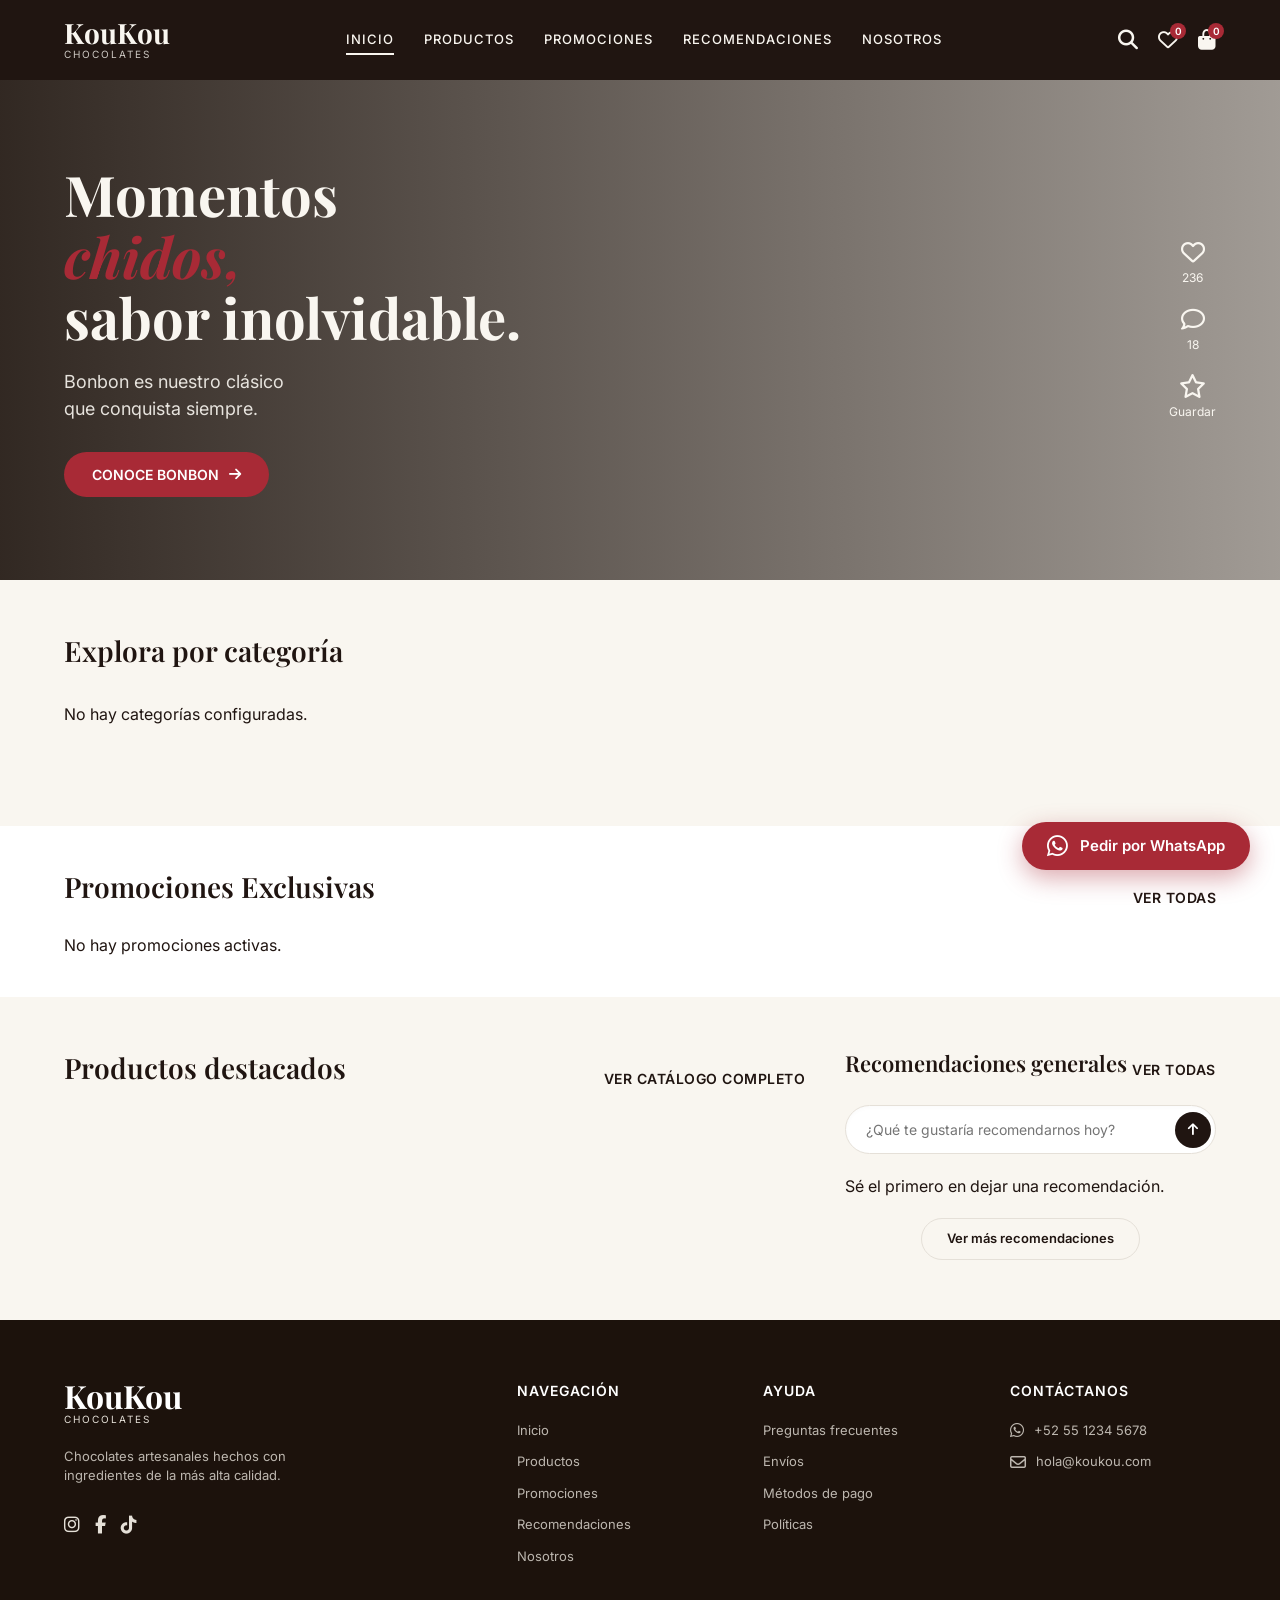
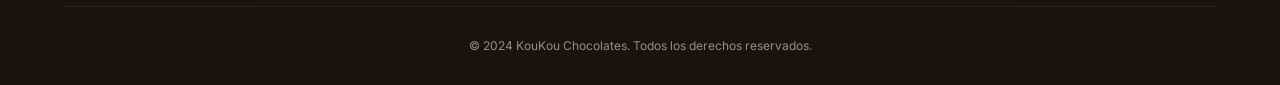
<file: WebKoukou/index.html>
<!DOCTYPE html>
<html lang="es">
<head>
    <meta charset="UTF-8">
    <meta name="viewport" content="width=device-width, initial-scale=1.0">
    <title>KouKou Chocolates | Inicio</title>
    <link rel="stylesheet" href="https://cdnjs.cloudflare.com/ajax/libs/font-awesome/6.4.0/css/all.min.css">
    <link rel="stylesheet" href="styles.css">
</head>
<body>
    <!-- Header -->
    <header class="header">
        <div class="logo">
            <span>KouKou</span>
            <span>CHOCOLATES</span>
        </div>
        <nav class="nav-links">
            <a href="index.html" class="active">INICIO</a>
            <a href="productos.html">PRODUCTOS</a>
            <a href="promociones.html">PROMOCIONES</a>
            <a href="recomendaciones.html">RECOMENDACIONES</a>
            <a href="nosotros.html">NOSOTROS</a>
        </nav>
        <div class="header-icons">
            <button><i class="fa-solid fa-magnifying-glass"></i></button>
            <button>
                <i class="fa-regular fa-heart"></i>
                <div class="badge" id="global-likes-badge">0</div>
            </button>
            <button>
                <i class="fa-solid fa-bag-shopping"></i>
                <div class="badge" id="global-cart-badge">0</div>
            </button>
        </div>
    </header>

    <!-- Hero Section -->
    <section id="hero-home" class="hero">
        <div class="hero-content">
            <h1>Momentos <br><span>chidos,</span><br>sabor inolvidable.</h1>
            <p>Bonbon es nuestro clásico<br>que conquista siempre.</p>
            <a href="productos.html" class="btn-primary">
                CONOCE BONBON <i class="fa-solid fa-arrow-right"></i>
            </a>
        </div>
        <div class="hero-stats">
            <div class="stat"><i class="fa-regular fa-heart"></i><span>236</span></div>
            <div class="stat"><i class="fa-regular fa-comment"></i><span>18</span></div>
            <div class="stat"><i class="fa-regular fa-star"></i><span>Guardar</span></div>
        </div>
    </section>

    <!-- Categories -->
    <section class="categories">
        <h2 class="section-title">Explora por categoría</h2>
        <div class="categories-scroll" id="dynamic-categories-nav">
            <!-- Renderizado dinámicamente -->
        </div>
    </section>

    <!-- Dynamic Category Products -->
    <section class="category-products" style="padding: 0 5% 40px; background-color: var(--bg-color);">
        <div class="products-grid" id="category-products-container">
            <!-- Renderizado desde JS (app.js) -->
        </div>
    </section>

    <!-- NUEVO LUGAR PARA PROMOCIONES (Abajo de Categorías) -->
    <section class="promotions-box" style="padding: 40px 5%; background: var(--card-bg);">
        <div class="section-header">
            <h2 class="section-title" style="margin-bottom:0; font-size: 28px;">Promociones Exclusivas</h2>
            <a href="promociones.html" class="view-all">Ver todas</a>
        </div>
        
        <div class="dynamic-promos-container" style="display: grid; grid-template-columns: repeat(auto-fit, minmax(300px, 1fr)); gap: 30px;">
            <!-- Promociones Inyectadas -->
        </div>
    </section>

    <!-- Main Content Layout (Productos Destacados & Recomendaciones) -->
    <div class="main-content" style="padding-top: 50px;">
        <!-- Products Column -->
        <section class="products-section">
            <div class="section-header">
                <h2 class="section-title" style="margin-bottom:0;">Productos destacados</h2>
                <a href="productos.html" class="view-all">Ver catálogo completo</a>
            </div>
            <div class="products-grid" id="dynamic-home-products">
                <!-- Destacados Dinámicos -->
            </div>
        </section>

        <!-- Sidebar (Recommendations) -->
        <div class="sidebar-grid" style="grid-template-columns: 1fr;">
            <section class="recommendations-box">
                <div class="section-header">
                    <h2 class="section-title" style="margin-bottom:0; font-size: 22px;">Recomendaciones generales</h2>
                    <a href="recomendaciones.html" class="view-all">Ver todas</a>
                </div>
                
                <div class="input-group">
                    <input type="text" placeholder="¿Qué te gustaría recomendarnos hoy?">
                    <button class="btn-send"><i class="fa-solid fa-arrow-up"></i></button>
                </div>

                <div id="dynamic-comments-container">
                    <!-- Comentarios Inyectados -->
                </div>
                <a href="recomendaciones.html" class="btn-outline" style="text-align: center; text-decoration: none;">Ver más recomendaciones</a>
            </section>
        </div>
    </div>

    <!-- Floating WhatsApp Button -->
    <a href="https://wa.me/525512345678" target="_blank" class="floating-whatsapp" id="btn-whatsapp-global">
        <i class="fa-brands fa-whatsapp"></i>
        <span>Pedir por WhatsApp</span>
    </a>

    <!-- Footer -->
    <footer class="footer">
        <div class="footer-grid">
            <div>
                <div class="footer-logo"><span>KouKou</span><span>CHOCOLATES</span></div>
                <p class="footer-desc">Chocolates artesanales hechos con ingredientes de la más alta calidad.</p>
                <div class="social-links">
                    <a href="#"><i class="fa-brands fa-instagram"></i></a>
                    <a href="#"><i class="fa-brands fa-facebook-f"></i></a>
                    <a href="#"><i class="fa-brands fa-tiktok"></i></a>
                </div>
            </div>
            <div>
                <h4 class="footer-title">Navegación</h4>
                <div class="footer-links">
                    <a href="index.html">Inicio</a>
                    <a href="productos.html">Productos</a>
                    <a href="promociones.html">Promociones</a>
                    <a href="recomendaciones.html">Recomendaciones</a>
                    <a href="nosotros.html">Nosotros</a>
                </div>
            </div>
            <div>
                <h4 class="footer-title">Ayuda</h4>
                <div class="footer-links">
                    <a href="#">Preguntas frecuentes</a><a href="#">Envíos</a><a href="#">Métodos de pago</a><a href="#">Políticas</a>
                </div>
            </div>
            <div>
                <h4 class="footer-title">Contáctanos</h4>
                <div class="footer-links contact-links">
                    <a href="#"><i class="fa-brands fa-whatsapp"></i> +52 55 1234 5678</a>
                    <a href="#"><i class="fa-regular fa-envelope"></i> hola@koukou.com</a>
                </div>
            </div>
        </div>
        <div class="footer-bottom">&copy; 2024 KouKou Chocolates. Todos los derechos reservados.</div>
    </footer>

    <!-- Mobile Bottom Navigation -->
    <nav class="bottom-nav">
        <a href="index.html" class="active"><i class="fa-solid fa-house"></i>INICIO</a>
        <a href="productos.html"><i class="fa-solid fa-box-open"></i>PRODUCTOS</a>
        <a href="#"><i class="fa-regular fa-heart"></i>GUARDADOS</a>
        <a href="recomendaciones.html"><i class="fa-regular fa-comment"></i>RECOMENDACIONES</a>
    </nav>

    <script src="app.js"></script>
</body>
</html>
</file>
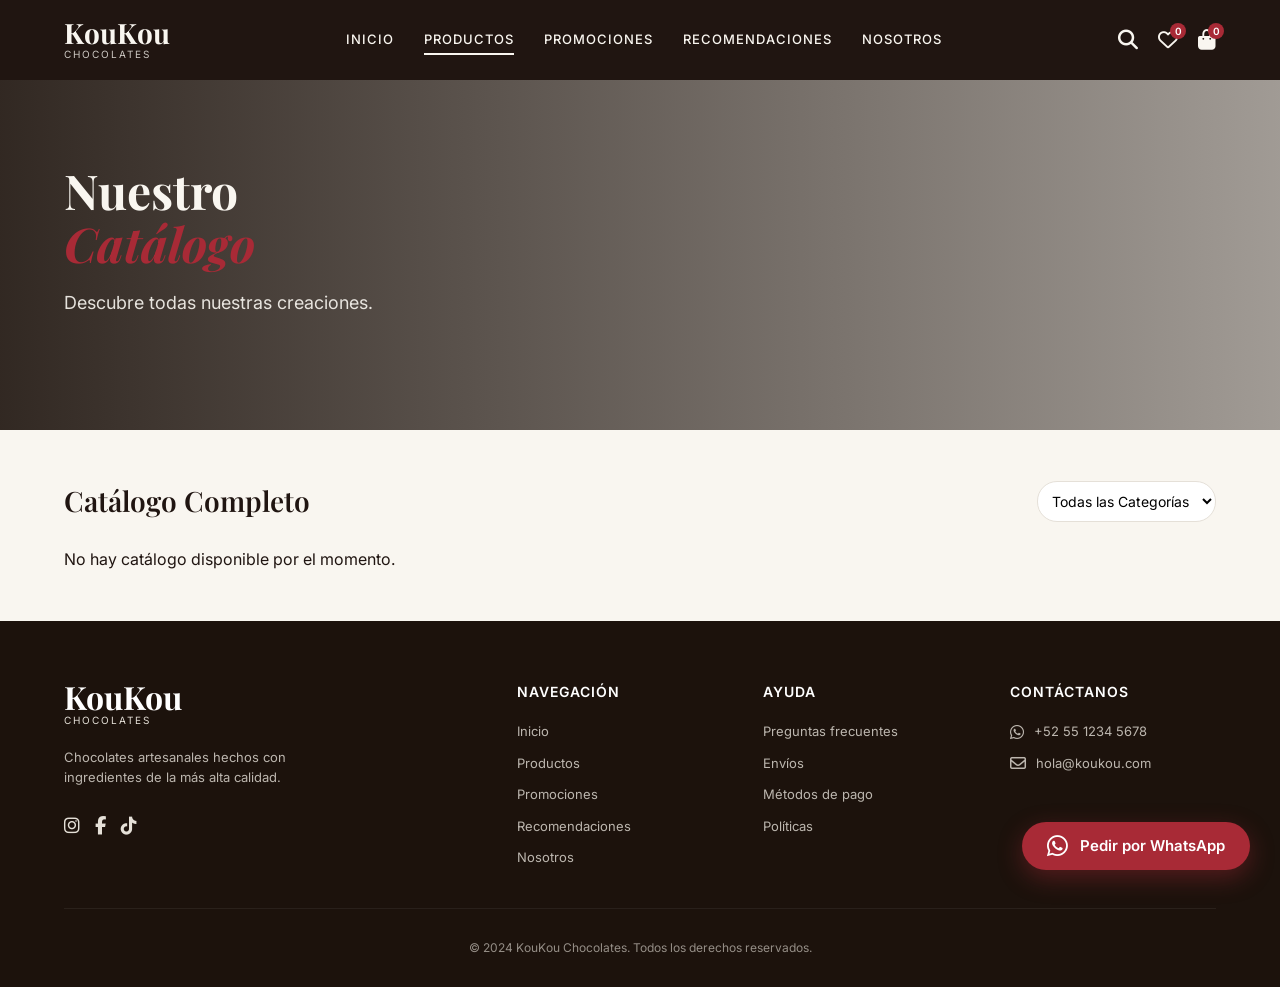
<file: WebKoukou/productos.html>
<!DOCTYPE html>
<html lang="es">
<head>
    <meta charset="UTF-8">
    <meta name="viewport" content="width=device-width, initial-scale=1.0">
    <title>KouKou | Todos los Productos</title>
    <link rel="stylesheet" href="https://cdnjs.cloudflare.com/ajax/libs/font-awesome/6.4.0/css/all.min.css">
    <link rel="stylesheet" href="styles.css">
</head>
<body>
    <!-- Header -->
    <header class="header">
        <div class="logo">
            <span>KouKou</span>
            <span>CHOCOLATES</span>
        </div>
        <nav class="nav-links">
            <a href="index.html">INICIO</a>
            <a href="productos.html" class="active">PRODUCTOS</a>
            <a href="promociones.html">PROMOCIONES</a>
            <a href="recomendaciones.html">RECOMENDACIONES</a>
            <a href="nosotros.html">NOSOTROS</a>
        </nav>
        <div class="header-icons">
            <button><i class="fa-solid fa-magnifying-glass"></i></button>
            <button>
                <i class="fa-regular fa-heart"></i>
                <div class="badge" id="global-likes-badge">0</div>
            </button>
            <button>
                <i class="fa-solid fa-bag-shopping"></i>
                <div class="badge" id="global-cart-badge">0</div>
            </button>
        </div>
    </header>

    <!-- Hero Section (Mini) -->
    <section id="hero-productos" class="hero" style="height: 350px; background: linear-gradient(to right, rgba(28, 18, 12, 0.9) 0%, rgba(28, 18, 12, 0.4) 100%), url('https://images.unsplash.com/photo-1606312619070-d48b4c652a52?q=80&w=2000&auto=format&fit=crop') center/cover;">
        <div class="hero-content">
            <h1 style="font-size: 48px;">Nuestro <br><span>Catálogo</span></h1>
            <p>Descubre todas nuestras creaciones.</p>
        </div>
    </section>

    <!-- Products Content -->
    <section class="products-section" style="padding: 50px 5%; background-color: var(--bg-color);">
        <div class="section-header">
            <h2 class="section-title" style="margin-bottom:0;">Catálogo Completo</h2>
            <div class="filters">
                <select id="category-filter" style="padding: 10px; border-radius: 20px; border: 1px solid var(--border-color); background: var(--card-bg); font-family: var(--font-body); font-size: 14px; min-width: 150px; cursor: pointer;">
                    <option value="all">Todas las Categorías</option>
                    <option value="Bonbon">Bonbon</option>
                    <option value="Douce">Douce</option>
                    <option value="Galletas">Galletas</option>
                    <option value="Postres">Postres</option>
                    <option value="Barras">Barras</option>
                    <option value="Especiales">Especiales</option>
                </select>
            </div>
        </div>

        <div id="full-catalog-container">
            <!-- Renderizado vía app.js -->
        </div>
    </section>

    <!-- Floating WhatsApp Button -->
    <a href="https://wa.me/525512345678" target="_blank" class="floating-whatsapp" id="btn-whatsapp-global">
        <i class="fa-brands fa-whatsapp"></i>
        <span>Pedir por WhatsApp</span>
    </a>

    <!-- Footer -->
    <footer class="footer">
        <div class="footer-grid">
            <div>
                <div class="footer-logo"><span>KouKou</span><span>CHOCOLATES</span></div>
                <p class="footer-desc">Chocolates artesanales hechos con ingredientes de la más alta calidad.</p>
                <div class="social-links">
                    <a href="#"><i class="fa-brands fa-instagram"></i></a>
                    <a href="#"><i class="fa-brands fa-facebook-f"></i></a>
                    <a href="#"><i class="fa-brands fa-tiktok"></i></a>
                </div>
            </div>
            <div>
                <h4 class="footer-title">Navegación</h4>
                <div class="footer-links">
                    <a href="index.html">Inicio</a>
                    <a href="productos.html">Productos</a>
                    <a href="promociones.html">Promociones</a>
                    <a href="recomendaciones.html">Recomendaciones</a>
                    <a href="nosotros.html">Nosotros</a>
                </div>
            </div>
            <div>
                <h4 class="footer-title">Ayuda</h4>
                <div class="footer-links">
                    <a href="#">Preguntas frecuentes</a><a href="#">Envíos</a><a href="#">Métodos de pago</a><a href="#">Políticas</a>
                </div>
            </div>
            <div>
                <h4 class="footer-title">Contáctanos</h4>
                <div class="footer-links contact-links">
                    <a href="#"><i class="fa-brands fa-whatsapp"></i> +52 55 1234 5678</a>
                    <a href="#"><i class="fa-regular fa-envelope"></i> hola@koukou.com</a>
                </div>
            </div>
        </div>
        <div class="footer-bottom">&copy; 2024 KouKou Chocolates. Todos los derechos reservados.</div>
    </footer>

    <!-- Mobile Bottom Navigation -->
    <nav class="bottom-nav">
        <a href="index.html"><i class="fa-solid fa-house"></i>INICIO</a>
        <a href="productos.html" class="active"><i class="fa-solid fa-box-open"></i>PRODUCTOS</a>
        <a href="#"><i class="fa-regular fa-heart"></i>GUARDADOS</a>
        <a href="recomendaciones.html"><i class="fa-regular fa-comment"></i>RECOMENDACIONES</a>
    </nav>

    <script src="app.js"></script>
    <!-- JS Eliminado, se maneja por app.js maestro -->
</body>
</html>
</file>
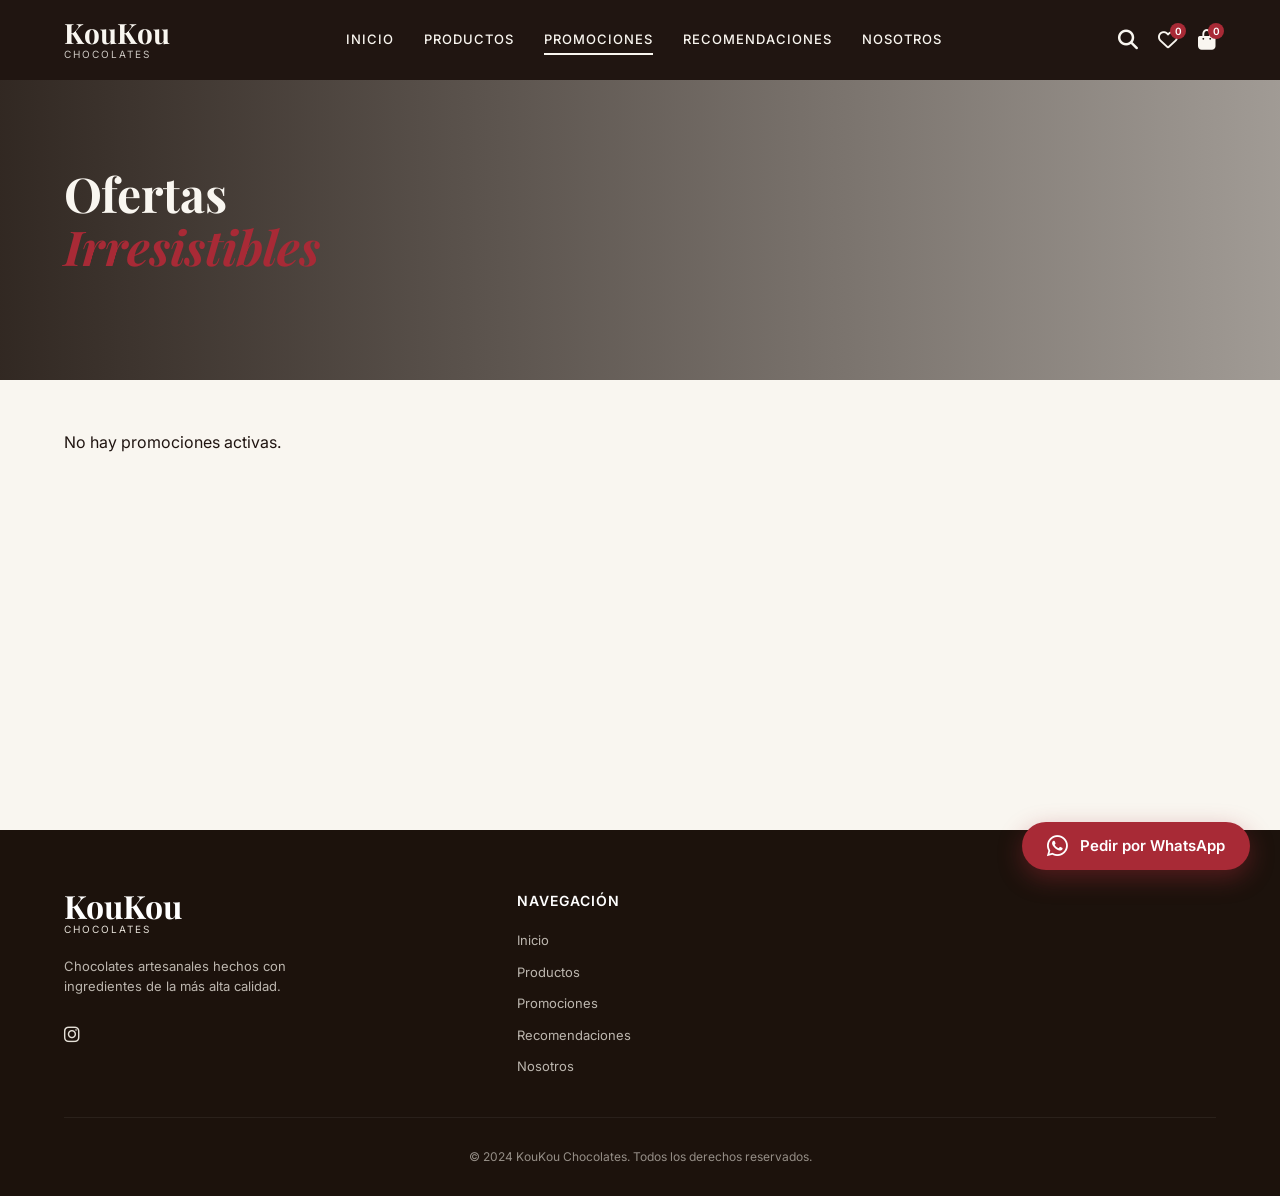
<file: WebKoukou/promociones.html>
<!DOCTYPE html>
<html lang="es">
<head>
    <meta charset="UTF-8">
    <meta name="viewport" content="width=device-width, initial-scale=1.0">
    <title>KouKou | Promociones</title>
    <link rel="stylesheet" href="https://cdnjs.cloudflare.com/ajax/libs/font-awesome/6.4.0/css/all.min.css">
    <link rel="stylesheet" href="styles.css">
</head>
<body>
    <header class="header">
        <div class="logo"><span>KouKou</span><span>CHOCOLATES</span></div>
        <nav class="nav-links">
            <a href="index.html">INICIO</a>
            <a href="productos.html">PRODUCTOS</a>
            <a href="promociones.html" class="active">PROMOCIONES</a>
            <a href="recomendaciones.html">RECOMENDACIONES</a>
            <a href="nosotros.html">NOSOTROS</a>
        </nav>
        <div class="header-icons">
            <button><i class="fa-solid fa-magnifying-glass"></i></button>
            <button><i class="fa-regular fa-heart"></i><div class="badge" id="global-likes-badge">0</div></button>
            <button><i class="fa-solid fa-bag-shopping"></i><div class="badge" id="global-cart-badge">0</div></button>
        </div>
    </header>

    <section id="hero-promos" class="hero" style="height: 300px; background: linear-gradient(to right, rgba(28, 18, 12, 0.9) 0%, rgba(28, 18, 12, 0.4) 100%), url('https://images.unsplash.com/photo-1548858348-111db05a5a1f?q=80&w=2000&auto=format&fit=crop') center/cover;">
        <div class="hero-content">
            <h1 style="font-size: 48px;">Ofertas <br><span>Irresistibles</span></h1>
        </div>
    </section>

    <section class="promotions-box" style="padding: 50px 5%; background: var(--bg-color); min-height: 50vh;">
        <div class="dynamic-promos-container" style="display: grid; grid-template-columns: repeat(auto-fit, minmax(400px, 1fr)); gap: 40px;">
            <!-- Renderizado vía app.js -->
        </div>
    </section>

    <!-- Floating WhatsApp Button -->
    <a href="https://wa.me/525512345678" target="_blank" class="floating-whatsapp" id="btn-whatsapp-global"><i class="fa-brands fa-whatsapp"></i><span>Pedir por WhatsApp</span></a>

    <footer class="footer">
        <div class="footer-grid">
            <div>
                <div class="footer-logo"><span>KouKou</span><span>CHOCOLATES</span></div>
                <p class="footer-desc">Chocolates artesanales hechos con ingredientes de la más alta calidad.</p>
                <div class="social-links"><a href="#"><i class="fa-brands fa-instagram"></i></a></div>
            </div>
            <div>
                <h4 class="footer-title">Navegación</h4>
                <div class="footer-links"><a href="index.html">Inicio</a><a href="productos.html">Productos</a><a href="promociones.html">Promociones</a><a href="recomendaciones.html">Recomendaciones</a><a href="nosotros.html">Nosotros</a></div>
            </div>
        </div>
        <div class="footer-bottom">&copy; 2024 KouKou Chocolates. Todos los derechos reservados.</div>
    </footer>
    <nav class="bottom-nav">
        <a href="index.html"><i class="fa-solid fa-house"></i>INICIO</a><a href="productos.html"><i class="fa-solid fa-box-open"></i>PRODUCTOS</a><a href="#"><i class="fa-regular fa-heart"></i>GUARDADOS</a><a href="recomendaciones.html"><i class="fa-regular fa-comment"></i>RECOMENDACIONES</a>
    </nav>
    <script src="app.js"></script>
</body>
</html>
</file>
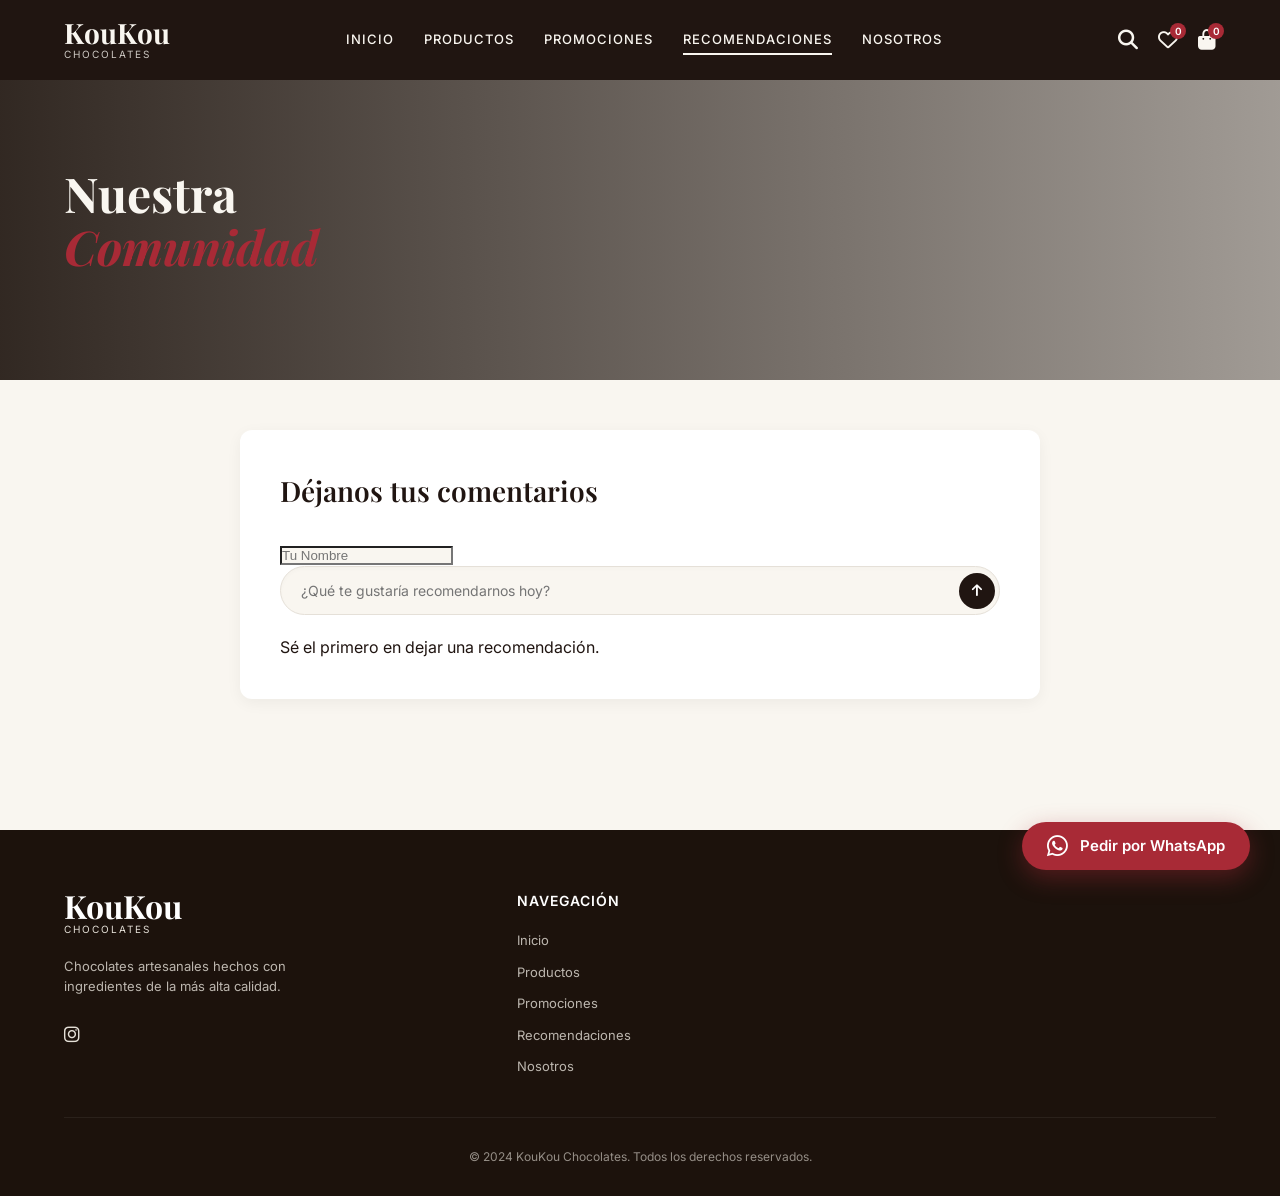
<file: WebKoukou/recomendaciones.html>
<!DOCTYPE html>
<html lang="es">
<head>
    <meta charset="UTF-8">
    <meta name="viewport" content="width=device-width, initial-scale=1.0">
    <title>KouKou | Recomendaciones</title>
    <link rel="stylesheet" href="https://cdnjs.cloudflare.com/ajax/libs/font-awesome/6.4.0/css/all.min.css">
    <link rel="stylesheet" href="styles.css">
</head>
<body>
    <header class="header">
        <div class="logo"><span>KouKou</span><span>CHOCOLATES</span></div>
        <nav class="nav-links">
            <a href="index.html">INICIO</a>
            <a href="productos.html">PRODUCTOS</a>
            <a href="promociones.html">PROMOCIONES</a>
            <a href="recomendaciones.html" class="active">RECOMENDACIONES</a>
            <a href="nosotros.html">NOSOTROS</a>
        </nav>
        <div class="header-icons">
            <button><i class="fa-solid fa-magnifying-glass"></i></button>
            <button><i class="fa-regular fa-heart"></i><div class="badge" id="global-likes-badge">0</div></button>
            <button><i class="fa-solid fa-bag-shopping"></i><div class="badge" id="global-cart-badge">0</div></button>
        </div>
    </header>

    <section id="hero-recom" class="hero" style="height: 300px; background: linear-gradient(to right, rgba(28, 18, 12, 0.9) 0%, rgba(28, 18, 12, 0.4) 100%), url('https://images.unsplash.com/photo-1551024601-bec78aea704b?q=80&w=2000&auto=format&fit=crop') center/cover;">
        <div class="hero-content">
            <h1 style="font-size: 48px;">Nuestra <br><span>Comunidad</span></h1>
        </div>
    </section>

    <section style="padding: 50px 5%; background: var(--bg-color); min-height: 50vh;">
        <div style="max-width: 800px; margin: 0 auto; background: var(--card-bg); padding: 40px; border-radius: 12px; box-shadow: 0 4px 15px rgba(0,0,0,0.05);">
            <h2 class="section-title">Déjanos tus comentarios</h2>
            
            <form id="recom-form" class="mb-8">
                <input type="text" id="recom-name" placeholder="Tu Nombre" required class="w-full p-3 mb-4 rounded-lg border border-gray-200" style="background: var(--bg-color);">
                <div class="input-group">
                    <input type="text" id="recom-text" required placeholder="¿Qué te gustaría recomendarnos hoy?" style="background: var(--bg-color);">
                    <button type="submit" class="btn-send"><i class="fa-solid fa-arrow-up"></i></button>
                </div>
            </form>

            <div id="dynamic-comments-container" class="grid grid-cols-1 gap-4">
                <!-- Renderizado vía app.js -->
            </div>
        </div>
    </section>

    <!-- Floating WhatsApp Button -->
    <a href="https://wa.me/525512345678" target="_blank" class="floating-whatsapp" id="btn-whatsapp-global"><i class="fa-brands fa-whatsapp"></i><span>Pedir por WhatsApp</span></a>

    <footer class="footer">
        <div class="footer-grid">
            <div>
                <div class="footer-logo"><span>KouKou</span><span>CHOCOLATES</span></div>
                <p class="footer-desc">Chocolates artesanales hechos con ingredientes de la más alta calidad.</p>
                <div class="social-links"><a href="#"><i class="fa-brands fa-instagram"></i></a></div>
            </div>
            <div>
                <h4 class="footer-title">Navegación</h4>
                <div class="footer-links"><a href="index.html">Inicio</a><a href="productos.html">Productos</a><a href="promociones.html">Promociones</a><a href="recomendaciones.html">Recomendaciones</a><a href="nosotros.html">Nosotros</a></div>
            </div>
        </div>
        <div class="footer-bottom">&copy; 2024 KouKou Chocolates. Todos los derechos reservados.</div>
    </footer>
    <nav class="bottom-nav">
        <a href="index.html"><i class="fa-solid fa-house"></i>INICIO</a><a href="productos.html"><i class="fa-solid fa-box-open"></i>PRODUCTOS</a><a href="#"><i class="fa-regular fa-heart"></i>GUARDADOS</a><a href="recomendaciones.html" class="active"><i class="fa-regular fa-comment"></i>RECOMENDACIONES</a>
    </nav>
    <script src="app.js"></script>
</body>
</html>
</file>
<file: WebKoukou/styles.css>
@import url('https://fonts.googleapis.com/css2?family=Inter:wght@300;400;500;600&family=Playfair+Display:ital,wght@0,400;0,600;0,700;1,400&display=swap');

:root {
    --bg-color: #f9f6f0;
    --text-dark: #201511;
    --text-light: #f9f6f0;
    --accent-red: #a82a36;
    --accent-red-hover: #8f212d;
    --card-bg: #ffffff;
    --border-color: #e5e0d8;
    
    --font-heading: 'Playfair Display', serif;
    --font-body: 'Inter', sans-serif;
    
    --header-height: 80px;
    --bottom-nav-height: 65px;
}

* {
    margin: 0;
    padding: 0;
    box-sizing: border-box;
}

body {
    font-family: var(--font-body);
    background-color: var(--bg-color);
    color: var(--text-dark);
    line-height: 1.5;
    -webkit-font-smoothing: antialiased;
}

a {
    text-decoration: none;
    color: inherit;
}

ul {
    list-style: none;
}

button {
    cursor: pointer;
    border: none;
    background: none;
    font-family: inherit;
}

/* ==========================================================================
   Header
   ========================================================================== */
.header {
    background-color: var(--text-dark);
    color: var(--text-light);
    height: var(--header-height);
    display: flex;
    align-items: center;
    justify-content: space-between;
    padding: 0 5%;
    position: sticky;
    top: 0;
    z-index: 100;
}

.logo {
    display: flex;
    flex-direction: column;
}

.logo span:first-child {
    font-family: var(--font-heading);
    font-size: 28px;
    font-weight: 700;
    line-height: 1;
}

.logo span:last-child {
    font-size: 10px;
    letter-spacing: 2px;
    text-transform: uppercase;
    opacity: 0.8;
}

.nav-links {
    display: flex;
    gap: 30px;
}

.nav-links a {
    font-size: 13px;
    text-transform: uppercase;
    font-weight: 500;
    letter-spacing: 1px;
    position: relative;
    padding: 5px 0;
    transition: color 0.3s;
}

.nav-links a:hover, .nav-links a.active {
    color: var(--text-light);
}

.nav-links a.active::after {
    content: '';
    position: absolute;
    bottom: 0;
    left: 0;
    width: 100%;
    height: 2px;
    background-color: var(--text-light);
}

.header-icons {
    display: flex;
    gap: 20px;
    align-items: center;
}

.header-icons button {
    color: var(--text-light);
    font-size: 20px;
    position: relative;
    transition: transform 0.2s;
}

.header-icons button:hover {
    transform: scale(1.1);
}

.badge {
    position: absolute;
    top: -5px;
    right: -8px;
    background-color: var(--accent-red);
    color: white;
    font-size: 10px;
    width: 16px;
    height: 16px;
    border-radius: 50%;
    display: flex;
    align-items: center;
    justify-content: center;
    font-weight: 600;
}

/* ==========================================================================
   Hero Section
   ========================================================================== */
.hero {
    height: 500px;
    background: linear-gradient(to right, rgba(28, 18, 12, 0.9) 0%, rgba(28, 18, 12, 0.4) 100%), url('https://images.unsplash.com/photo-1549007994-cb92caebd54b?q=80&w=2000&auto=format&fit=crop') center/cover;
    color: var(--text-light);
    display: flex;
    align-items: center;
    padding: 0 5%;
    position: relative;
}

.hero-content {
    max-width: 500px;
}

.hero h1 {
    font-family: var(--font-heading);
    font-size: 56px;
    line-height: 1.1;
    margin-bottom: 20px;
}

.hero h1 span {
    font-style: italic;
    color: var(--accent-red);
}

.hero p {
    font-size: 18px;
    margin-bottom: 30px;
    opacity: 0.9;
}

.btn-primary {
    background-color: var(--accent-red);
    color: white;
    padding: 12px 28px;
    border-radius: 30px;
    font-size: 14px;
    font-weight: 600;
    display: inline-flex;
    align-items: center;
    gap: 10px;
    transition: background 0.3s, transform 0.2s;
}

.btn-primary:hover {
    background-color: var(--accent-red-hover);
    transform: translateY(-2px);
}

.hero-stats {
    position: absolute;
    right: 5%;
    top: 50%;
    transform: translateY(-50%);
    display: flex;
    flex-direction: column;
    gap: 20px;
    align-items: center;
}

.hero-stats .stat {
    display: flex;
    flex-direction: column;
    align-items: center;
    gap: 5px;
    cursor: pointer;
    transition: transform 0.2s;
}

.hero-stats .stat:hover {
    transform: scale(1.1);
}

.hero-stats i {
    font-size: 24px;
}

.hero-stats span {
    font-size: 12px;
}

/* ==========================================================================
   Categories
   ========================================================================== */
.categories {
    padding: 50px 5%;
}

.section-title {
    font-family: var(--font-heading);
    font-size: 28px;
    margin-bottom: 30px;
    font-weight: 600;
}

.categories-scroll {
    display: flex;
    gap: 30px;
    overflow-x: auto;
    padding-bottom: 10px;
    scrollbar-width: none; /* Firefox */
}

.categories-scroll::-webkit-scrollbar {
    display: none; /* Chrome */
}

.category-item {
    display: flex;
    flex-direction: column;
    align-items: center;
    gap: 15px;
    cursor: pointer;
    min-width: 80px;
}

.category-img {
    width: 80px;
    height: 80px;
    border-radius: 50%;
    object-fit: cover;
    box-shadow: 0 4px 10px rgba(0,0,0,0.1);
    transition: transform 0.3s, box-shadow 0.3s;
}

.category-item:hover .category-img {
    transform: translateY(-5px);
    box-shadow: 0 8px 15px rgba(0,0,0,0.15);
}

.category-item span {
    font-size: 14px;
    font-weight: 500;
    position: relative;
    padding-bottom: 5px;
}

.category-item.active span::after {
    content: '';
    position: absolute;
    bottom: 0;
    left: 0;
    width: 100%;
    height: 2px;
    background-color: var(--accent-red);
}

/* ==========================================================================
   Products Grid
   ========================================================================== */
.main-content {
    display: grid;
    grid-template-columns: 2fr 1fr;
    gap: 40px;
    padding: 0 5% 60px;
}

.section-header {
    display: flex;
    justify-content: space-between;
    align-items: flex-end;
    margin-bottom: 25px;
}

.view-all {
    font-size: 14px;
    font-weight: 600;
    color: var(--text-dark);
    text-transform: uppercase;
    letter-spacing: 0.5px;
}

.products-grid {
    display: grid;
    grid-template-columns: repeat(auto-fill, minmax(220px, 1fr));
    gap: 25px;
}

.product-card {
    background: var(--card-bg);
    border-radius: 12px;
    overflow: hidden;
    box-shadow: 0 4px 15px rgba(0,0,0,0.05);
    transition: transform 0.3s, box-shadow 0.3s;
    position: relative;
}

.product-card:hover {
    transform: translateY(-5px);
    box-shadow: 0 8px 25px rgba(0,0,0,0.08);
}

.product-image-container {
    position: relative;
    height: 200px;
    overflow: hidden;
}

.product-img {
    width: 100%;
    height: 100%;
    object-fit: cover;
    transition: transform 0.5s;
}

.product-card:hover .product-img {
    transform: scale(1.05);
}

.tag-top-ventas {
    position: absolute;
    top: 10px;
    left: 10px;
    background: var(--accent-red);
    color: white;
    font-size: 10px;
    padding: 4px 8px;
    border-radius: 4px;
    font-weight: 600;
    text-transform: uppercase;
}

.btn-like-top {
    position: absolute;
    top: 10px;
    right: 10px;
    color: white;
    font-size: 18px;
    filter: drop-shadow(0 2px 4px rgba(0,0,0,0.3));
}

.product-info {
    padding: 15px;
}

.product-title {
    font-size: 16px;
    font-weight: 600;
    margin-bottom: 5px;
}

.product-desc {
    font-size: 12px;
    color: var(--text-gray);
    margin-bottom: 15px;
    display: -webkit-box;
    -webkit-line-clamp: 2;
    -webkit-box-orient: vertical;
    overflow: hidden;
}

.product-footer {
    display: flex;
    justify-content: space-between;
    align-items: center;
    border-top: 1px solid var(--border-color);
    padding-top: 12px;
}

.product-stats {
    display: flex;
    gap: 12px;
    font-size: 12px;
    color: var(--text-dark);
}

.product-stats span {
    display: flex;
    align-items: center;
    gap: 4px;
}

.product-stats i {
    color: var(--accent-red);
}

.btn-whatsapp-icon {
    background: var(--accent-red);
    color: white;
    width: 32px;
    height: 32px;
    border-radius: 8px;
    display: flex;
    align-items: center;
    justify-content: center;
    font-size: 16px;
    transition: background 0.3s;
}

.btn-whatsapp-icon:hover {
    background: var(--accent-red-hover);
}

/* ==========================================================================
   Recommendations & Promotions
   ========================================================================== */
.sidebar-grid {
    display: grid;
    grid-template-columns: 1fr 1fr;
    gap: 40px;
}

/* Recommendations */
.recommendations-box {
    background: transparent;
}

.input-group {
    position: relative;
    margin-bottom: 20px;
}

.input-group input {
    width: 100%;
    padding: 15px 50px 15px 20px;
    border-radius: 30px;
    border: 1px solid var(--border-color);
    background: var(--card-bg);
    font-family: var(--font-body);
    font-size: 14px;
    outline: none;
    box-shadow: inset 0 2px 4px rgba(0,0,0,0.02);
}

.btn-send {
    position: absolute;
    right: 5px;
    top: 50%;
    transform: translateY(-50%);
    background: var(--text-dark);
    color: white;
    width: 36px;
    height: 36px;
    border-radius: 50%;
    display: flex;
    align-items: center;
    justify-content: center;
}

.comment-item {
    display: flex;
    gap: 12px;
    margin-bottom: 20px;
}

.comment-avatar {
    width: 40px;
    height: 40px;
    border-radius: 50%;
    object-fit: cover;
}

.comment-content {
    flex: 1;
}

.comment-header {
    display: flex;
    justify-content: space-between;
    margin-bottom: 5px;
}

.comment-name {
    font-size: 14px;
    font-weight: 600;
}

.comment-time {
    font-size: 11px;
    color: #888;
}

.comment-text {
    font-size: 13px;
    margin-bottom: 8px;
}

.comment-actions {
    display: flex;
    gap: 15px;
    font-size: 12px;
    font-weight: 500;
    color: #666;
}

.comment-actions span {
    display: flex;
    align-items: center;
    gap: 5px;
    cursor: pointer;
}

.comment-actions i.fa-heart {
    color: var(--accent-red);
}

.btn-outline {
    display: block;
    width: max-content;
    margin: 20px auto 0;
    padding: 10px 25px;
    border: 1px solid var(--border-color);
    border-radius: 30px;
    font-size: 13px;
    font-weight: 600;
    transition: all 0.3s;
}

.btn-outline:hover {
    background: var(--text-dark);
    color: white;
    border-color: var(--text-dark);
}

/* Promotions */
.promo-card {
    border-radius: 12px;
    overflow: hidden;
    position: relative;
    margin-bottom: 20px;
    height: 180px;
    display: flex;
    align-items: center;
    padding: 25px;
    color: var(--text-light);
    box-shadow: 0 4px 15px rgba(0,0,0,0.05);
}

.promo-dark {
    background: #15110e;
}

.promo-light {
    background: #e8dbcd;
    color: var(--text-dark);
}

.promo-content {
    z-index: 2;
    max-width: 50%;
}

.promo-title {
    font-family: var(--font-heading);
    font-size: 24px;
    line-height: 1.1;
    margin-bottom: 10px;
}

.promo-subtitle {
    font-size: 12px;
    text-transform: uppercase;
    letter-spacing: 1px;
    margin-bottom: 5px;
    opacity: 0.8;
}

.promo-price {
    font-size: 14px;
    font-weight: 600;
    margin-bottom: 15px;
}

.promo-price s {
    font-weight: 400;
    opacity: 0.6;
    margin-left: 5px;
    font-size: 12px;
}

.btn-promo {
    background: var(--accent-red);
    color: white;
    padding: 8px 20px;
    border-radius: 30px;
    font-size: 12px;
    font-weight: 600;
    transition: background 0.3s;
}

.promo-dark .btn-promo:hover, .promo-light .btn-promo:hover {
    background: var(--accent-red-hover);
}

.promo-dark .btn-promo {
    background: var(--accent-red);
}

.promo-light .btn-promo {
    background: #4a3320;
}

.promo-light .btn-promo:hover {
    background: #2b1d16;
}

.promo-img {
    position: absolute;
    right: 0;
    bottom: 0;
    height: 100%;
    width: 60%;
    object-fit: cover;
    mask-image: linear-gradient(to right, transparent, black 20%);
    -webkit-mask-image: linear-gradient(to right, transparent, black 20%);
}

.promo-img-contain {
    position: absolute;
    right: -10px;
    bottom: -10px;
    height: 110%;
    object-fit: contain;
}

/* ==========================================================================
   Floating WhatsApp Button
   ========================================================================== */
.floating-whatsapp {
    position: fixed;
    right: 30px;
    bottom: 30px;
    background-color: var(--accent-red);
    color: white;
    padding: 12px 25px;
    border-radius: 30px;
    display: flex;
    align-items: center;
    gap: 12px;
    font-weight: 600;
    font-size: 15px;
    box-shadow: 0 8px 25px rgba(168, 42, 54, 0.4);
    z-index: 99;
    transition: transform 0.3s, box-shadow 0.3s;
}

.floating-whatsapp i {
    font-size: 24px;
}

.floating-whatsapp:hover {
    transform: translateY(-5px);
    box-shadow: 0 12px 30px rgba(168, 42, 54, 0.5);
}

/* ==========================================================================
   Footer
   ========================================================================== */
.footer {
    background: #1c120c;
    color: #e5e0d8;
    padding: 60px 5% 30px;
    font-size: 13px;
}

.footer-grid {
    display: grid;
    grid-template-columns: 2fr 1fr 1fr 1fr;
    gap: 40px;
    margin-bottom: 40px;
}

.footer-logo {
    display: flex;
    flex-direction: column;
    margin-bottom: 20px;
}

.footer-logo span:first-child {
    font-family: var(--font-heading);
    font-size: 32px;
    font-weight: 700;
    color: white;
    line-height: 1;
}

.footer-logo span:last-child {
    font-size: 10px;
    letter-spacing: 2px;
    text-transform: uppercase;
}

.footer-desc {
    opacity: 0.8;
    margin-bottom: 25px;
    max-width: 250px;
}

.social-links {
    display: flex;
    gap: 15px;
    font-size: 18px;
}

.social-links a {
    transition: color 0.3s;
}

.social-links a:hover {
    color: white;
}

.footer-title {
    color: white;
    font-weight: 600;
    text-transform: uppercase;
    letter-spacing: 1px;
    margin-bottom: 20px;
    font-size: 14px;
}

.footer-links {
    display: flex;
    flex-direction: column;
    gap: 12px;
}

.footer-links a {
    opacity: 0.8;
    transition: opacity 0.3s, padding-left 0.3s;
}

.footer-links a:hover {
    opacity: 1;
    padding-left: 5px;
}

.contact-links a {
    display: flex;
    align-items: center;
    gap: 10px;
    opacity: 0.8;
    transition: opacity 0.3s;
}

.contact-links a:hover {
    opacity: 1;
}

.contact-links i {
    font-size: 16px;
}

.footer-bottom {
    text-align: center;
    padding-top: 30px;
    border-top: 1px solid rgba(255,255,255,0.1);
    opacity: 0.6;
    font-size: 12px;
}

/* ==========================================================================
   Mobile Bottom Navigation
   ========================================================================== */
.bottom-nav {
    display: none;
    position: fixed;
    bottom: 0;
    left: 0;
    width: 100%;
    background: var(--text-dark);
    height: var(--bottom-nav-height);
    z-index: 100;
    justify-content: space-around;
    align-items: center;
    padding: 0 10px;
}

.bottom-nav a {
    display: flex;
    flex-direction: column;
    align-items: center;
    gap: 5px;
    color: rgba(255,255,255,0.6);
    font-size: 10px;
    transition: color 0.3s;
}

.bottom-nav a i {
    font-size: 20px;
}

.bottom-nav a.active {
    color: white;
}

/* ==========================================================================
   Responsive Design
   ========================================================================== */
@media (max-width: 1024px) {
    .main-content {
        grid-template-columns: 1fr;
    }
    
    .sidebar-grid {
        display: grid;
        grid-template-columns: 1fr 1fr;
    }
}

@media (max-width: 768px) {
    .nav-links, .header-icons {
        display: none;
    }
    
    .header {
        justify-content: center;
    }
    
    .header::before {
        content: '\f0c9'; /* Hamburger icon */
        font-family: 'Font Awesome 6 Free';
        font-weight: 900;
        position: absolute;
        left: 5%;
        font-size: 24px;
    }
    
    .header::after {
        content: '\f002 \00a0\00a0 \f004'; /* Search & Heart icons */
        font-family: 'Font Awesome 6 Free';
        font-weight: 900;
        position: absolute;
        right: 5%;
        font-size: 20px;
    }

    .hero h1 {
        font-size: 40px;
    }
    
    .hero-stats {
        display: none;
    }

    .sidebar-grid {
        grid-template-columns: 1fr;
    }
    
    .footer-grid {
        grid-template-columns: 1fr 1fr;
    }
    
    .floating-whatsapp {
        bottom: calc(var(--bottom-nav-height) + 20px);
        right: 20px;
        padding: 12px;
        border-radius: 50%;
    }
    
    .floating-whatsapp span {
        display: none;
    }
    
    .bottom-nav {
        display: flex;
    }
    
    body {
        padding-bottom: var(--bottom-nav-height);
    }
}

@media (max-width: 480px) {
    .footer-grid {
        grid-template-columns: 1fr;
    }
    
    .products-grid {
        grid-template-columns: 1fr 1fr;
    }
}

/* ==========================================================================
   Animations
   ========================================================================== */
@keyframes fadeInSlideUp {
    from {
        opacity: 0;
        transform: translateY(20px);
    }
    to {
        opacity: 1;
        transform: translateY(0);
    }
}

.fade-in .product-card {
    opacity: 0; /* Start hidden */
    animation: fadeInSlideUp 0.6s cubic-bezier(0.2, 0.8, 0.2, 1) forwards;
}
</file>
